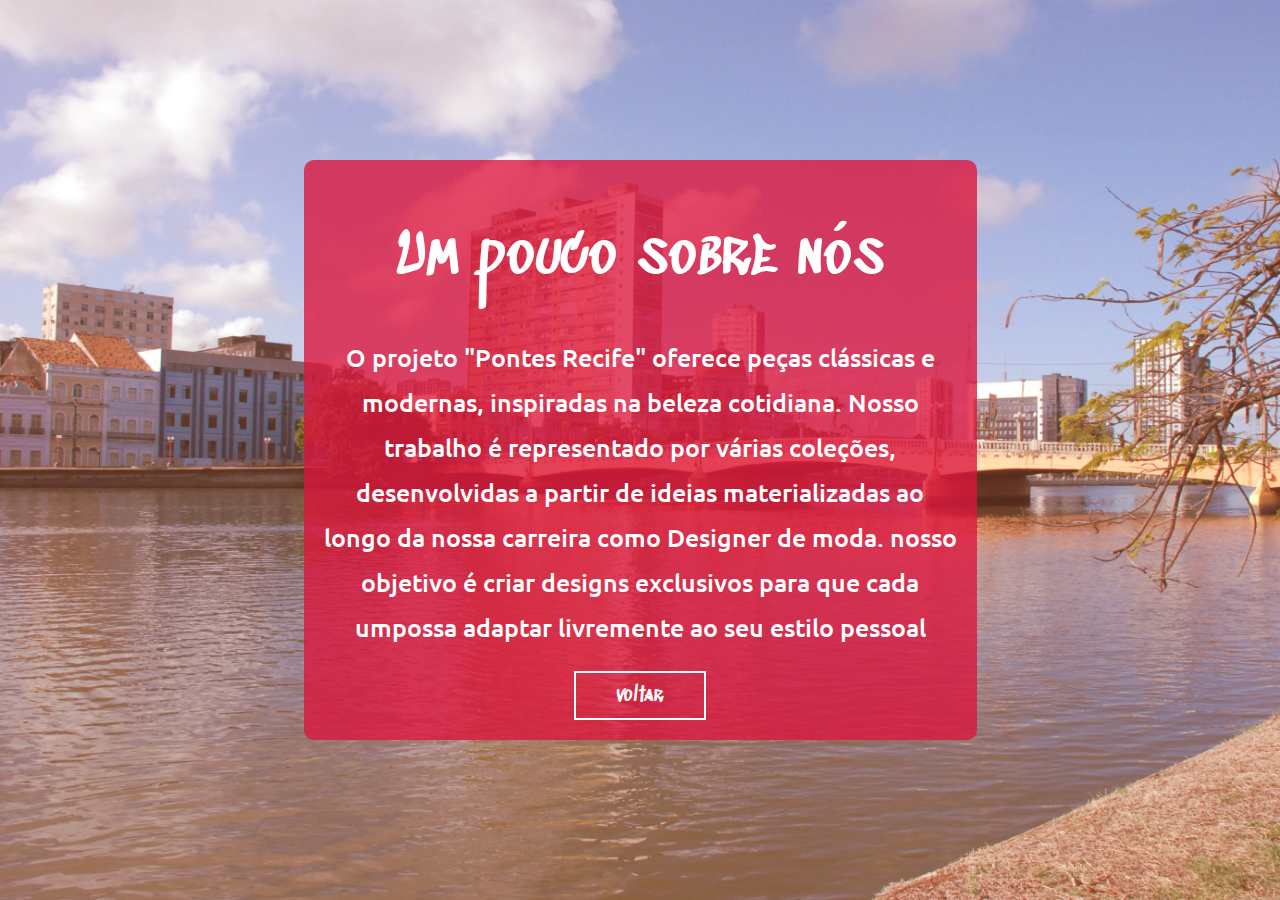
<file: artec/Parte do site _sobre_/index.html>
<!DOCTYPE html>
<html lang="en">
<head>
    <meta charset="UTF-8">
    <meta name="viewport" content="width=device-width, initial-scale=1.0">
    <title>sobre</title>
    <link rel="stylesheet" href="index.css">
    <link rel="stylesheet" href="https://fonts.googleapis.com/css2?family=Sedgwick+Ave+Display&display=swap">
    <link rel="stylesheet" href="https://fonts.googleapis.com/css2?family=Josefin+Sans:wght@100&family=Ubuntu:ital@1&display=swap">






</head>
<body>

    
    <div class="text-box">
        <h1 class = "title">Um pouco sobre nós</h1>
        <h2 class = "text">
            O projeto "Pontes Recife" oferece peças clássicas e<br>
            modernas, inspiradas na beleza cotidiana. Nosso<br>
            trabalho é representado por várias coleções,<br>
            desenvolvidas a partir de ideias materializadas ao<br>
            longo da nossa carreira como Designer de moda. nosso<br>
            objetivo é criar designs exclusivos para que cada<br>
            umpossa adaptar livremente ao seu estilo pessoal</h2>
            <button class="button">
                <a class="button-link" href=linkdapaginainicial>voltar</a>
            </button>
    </div>
</body>
</html>
</file>
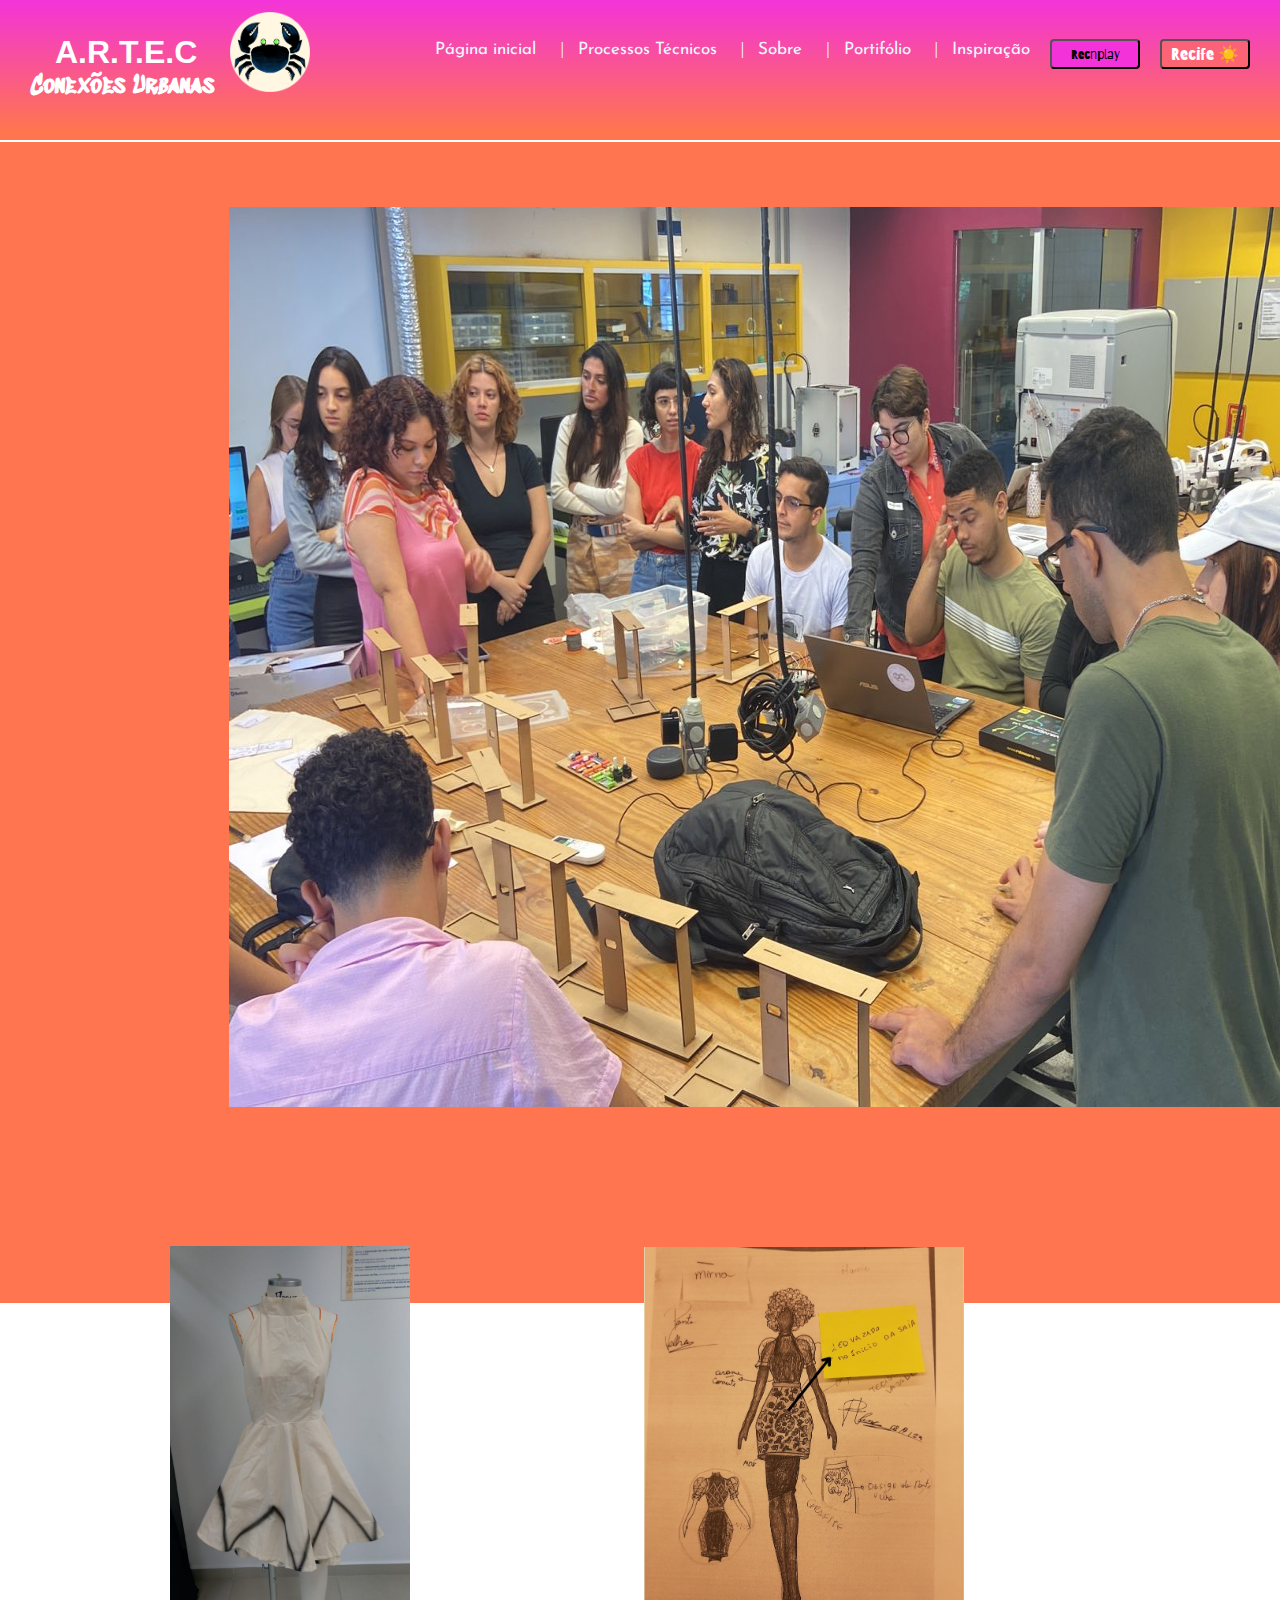
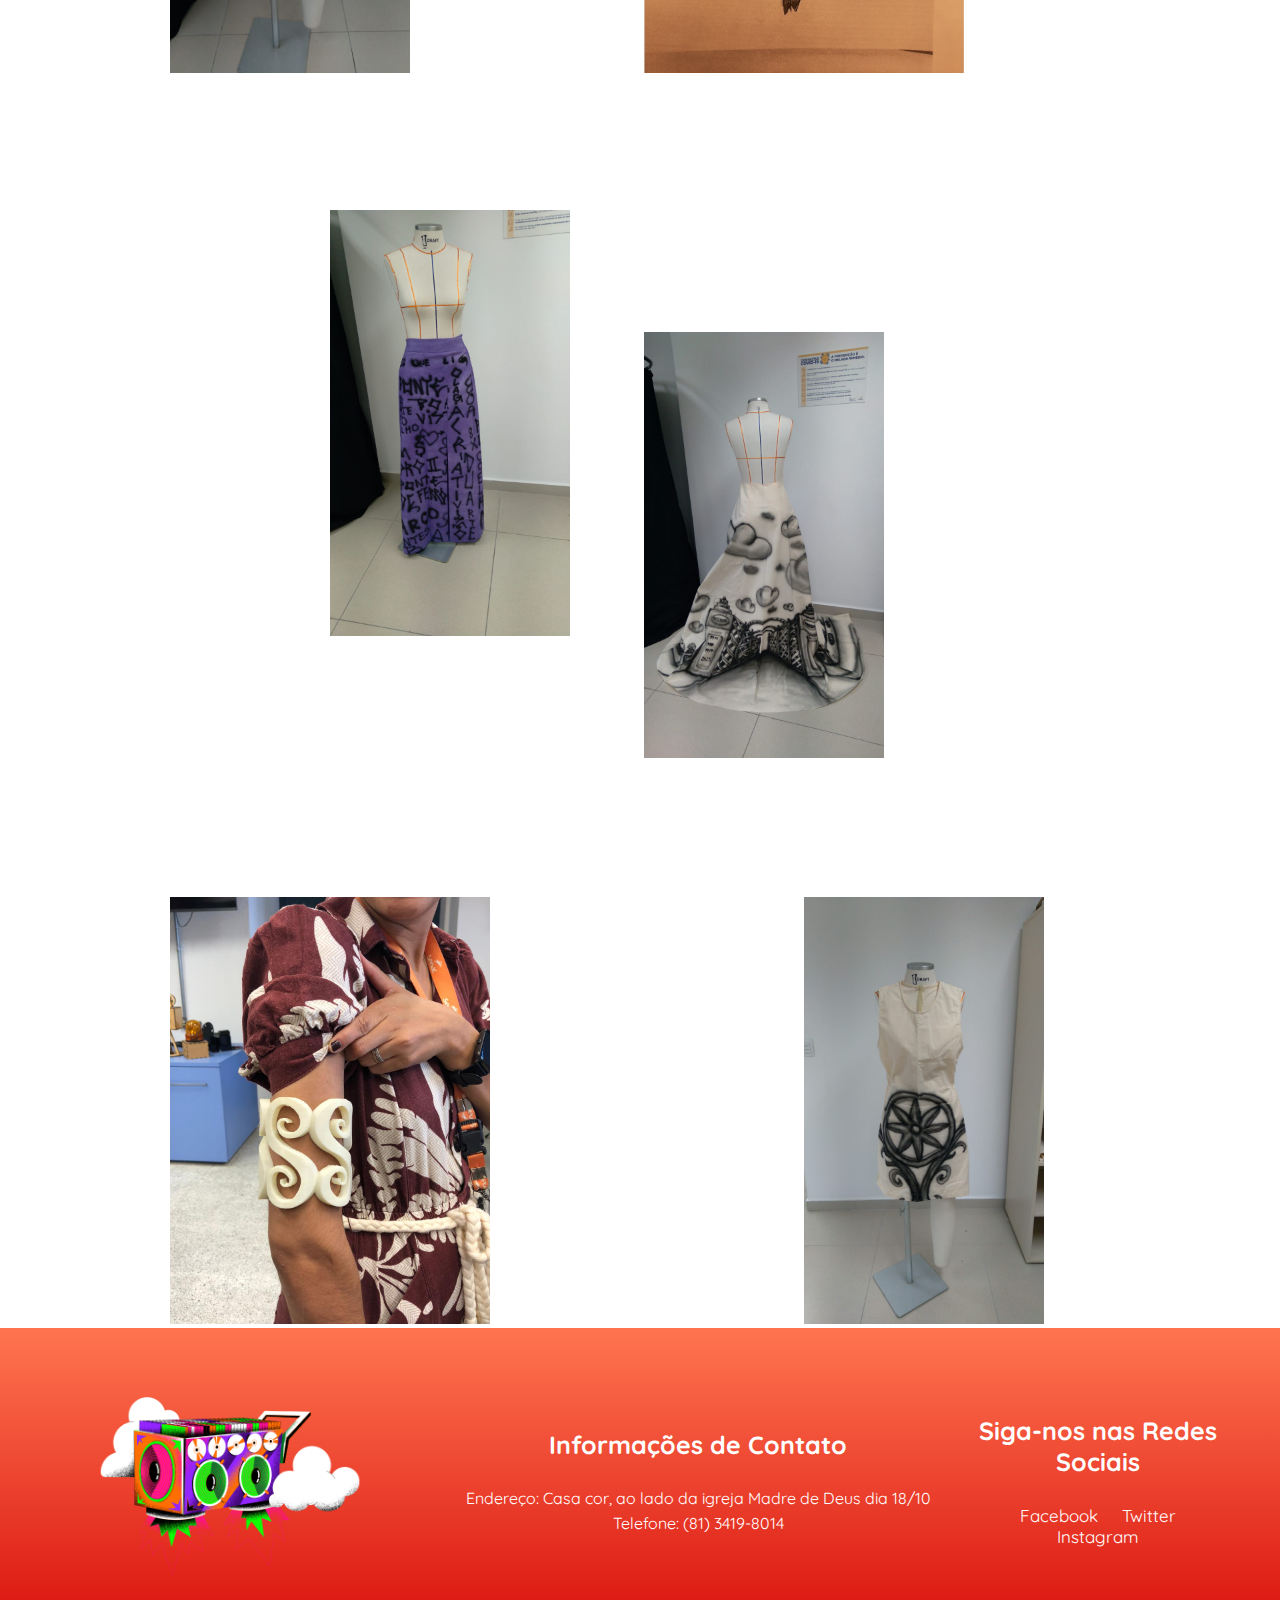
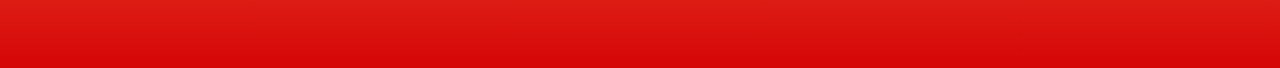
<file: artec/portifolio.html>
<!DOCTYPE html>
<html lang="en">
<head>
    <meta charset="UTF-8">
    <meta name="viewport" content="width=device-width, initial-scale=1.0">
    <title>Artec</title>
    <link href="https://cdn.jsdelivr.net/npm/bootstrap@5.3.2/dist/css/bootstrap.min.css" rel="stylesheet" integrity="sha384-T3c6CoIi6uLrA9TneNEoa7RxnatzjcDSCmG1MXxSR1GAsXEV/Dwwykc2MPK8M2HN" crossorigin="anonymous">    
    <link rel="stylesheet" href="portifolio.css">
    <link rel="preconnect" href="https://fonts.googleapis.com">
    <link rel="preconnect" href="https://fonts.gstatic.com" crossorigin>
    <link href="https://fonts.googleapis.com/css2?family=Sedgwick+Ave+Display&display=swap" rel="stylesheet">
    <link href="https://cdn.jsdelivr.net/npm/bootstrap@5.3.2/dist/css/bootstrap.min.css" rel="stylesheet" integrity="sha384-T3c6CoIi6uLrA9TneNEoa7RxnatzjcDSCmG1MXxSR1GAsXEV/Dwwykc2MPK8M2HN" crossorigin="anonymous">
    <link rel="preconnect" href="https://fonts.googleapis.com"><!doctype html>
    <meta name="viewport" content="width=device-width, initial-scale=1">
    <link rel="preconnect" href="https://fonts.gstatic.com" crossorigin>
    <link href="https://fonts.googleapis.com/css2?family=Vidaloka&display=swap" rel="stylesheet">

    <link rel="preconnect" href="https://fonts.googleapis.com">
    <link rel="preconnect" href="https://fonts.gstatic.com" crossorigin>
    <link href="https://fonts.googleapis.com/css2?family=Quicksand:wght@300&display=swap" rel="stylesheet">
    <link rel="stylesheet" href="https://stackpath.bootstrapcdn.com/bootstrap/4.1.3/css/bootstrap.min.css" integrity="sha384-MCw98/SFnGE8fJT3GXwEOngsV7Zt27NXFoaoApmYm81iuXoPkFOJwJ8ERdknLPMO" crossorigin="anonymous">
    
    

    <link rel="preconnect" href="https://fonts.googleapis.com">
    <link rel="preconnect" href="https://fonts.gstatic.com" crossorigin>
    <link href="https://fonts.googleapis.com/css2?family=Sedgwick+Ave+Display&display=swap" rel="stylesheet">
    
    <link rel="preconnect" href="https://fonts.googleapis.com">
    <link rel="preconnect" href="https://fonts.gstatic.com" crossorigin>
    <link href="https://fonts.googleapis.com/css2?family=Vidaloka&display=swap" rel="stylesheet">

    <link rel="preconnect" href="https://fonts.googleapis.com">
    <link rel="preconnect" href="https://fonts.gstatic.com" crossorigin>
    <link href="https://fonts.googleapis.com/css2?family=Quicksand:wght@300&display=swap" rel="stylesheet">

    
    <link rel="preconnect" href="https://fonts.googleapis.com">
    <link rel="preconnect" href="https://fonts.gstatic.com" crossorigin>
    <link href="https://fonts.googleapis.com/css2?family=Barriecito&display=swap" rel="stylesheet">

    <link rel="preconnect" href="https://fonts.googleapis.com">
    <link rel="preconnect" href="https://fonts.gstatic.com" crossorigin>
    <link href="https://fonts.googleapis.com/css2?family=Josefin+Sans&display=swap" rel="stylesheet">

    <link rel="preconnect" href="https://fonts.googleapis.com">
    <link rel="preconnect" href="https://fonts.gstatic.com" crossorigin>
    <link href="https://fonts.googleapis.com/css2?family=Josefin+Sans&family=Ubuntu+Condensed&display=swap" rel="stylesheet">
    <link href="https://cdn.jsdelivr.net/npm/bootstrap@5.3.2/dist/css/bootstrap.min.css" rel="stylesheet" integrity="sha384-T3c6CoIi6uLrA9TneNEoa7RxnatzjcDSCmG1MXxSR1GAsXEV/Dwwykc2MPK8M2HN" crossorigin="anonymous">
</head>
  <body>
    <script src="https://cdn.jsdelivr.net/npm/bootstrap@5.3.2/dist/js/bootstrap.bundle.min.js" integrity="sha384-C6RzsynM9kWDrMNeT87bh95OGNyZPhcTNXj1NW7RuBCsyN/o0jlpcV8Qyq46cDfL" crossorigin="anonymous"></script>
  </body>
</html>

<body>
    <header>
        <div class="header-content">
            <h1>A.R.T.E.C</h1>
            <h2>Conexões Urbanas</h2>
            <section class ="logozinha">
            <img width="80px" src="fotos/Picsart_23-10-09_17-12-58-183.png">
            </section>
            
        </div>

        <nav>
            
            <ul style="margin-top: 29px;">
                <button>
                    <a href="apiclimarecife/apiclimarecife/apiclima.html" style="text-decoration: none; color: white; font-family: 'Barriecito', cursive;"><p>Recife ☀️</p></a>
                  </button>
                <li>
                    <a href="https://recnplay.pe/"><button class="btn6">Recnplay</button></a>
                </li>
                <li><a style="color: aliceblue; text-decoration: none; font-family:  'Josefin Sans', sans-serif; ;"  href="index.html">Página inicial</a></li>
                <a style="color: white;" href="#">|</a>
                <li><a  style="color: aliceblue; text-decoration: none; font-family:  'Josefin Sans', sans-serif;" href="processos.html">Processos Técnicos</a></li>
                <a style="color: white;" href="#">|</a>
                <li><a style="color: aliceblue; text-decoration: none ;font-family:  'Josefin Sans', sans-serif;" href="sobre.html">Sobre</a></li>
                <a style="color: white;" href="#">|</a>
                <li><a style="color: aliceblue; text-decoration: none;font-family:  'Josefin Sans', sans-serif;" href="portifolio.html">Portifólio</a></li>
                <a style="color: white;"  href="#">|</a>
                <li><a style="color: aliceblue; text-decoration: none;font-family:  'Josefin Sans', sans-serif;" href="inspiraçao.html">Inspiração</a></li>
            </ul>
        

        </nav>
          
    </header>
    <hr>
    <body>
        <section5 class="Fundo">
        <section1 class ="Imagem2">
            <div class="imagens-container">
             <img src="fotos/moda2.jpg" class="card-img-top">
             <div class="overlay">
                 <p>Aqui vemos a equipe de moda se reunindo com os professores do curso, discutindo ideias e colocando partes do <br>projeto em prática, essa foto mostra bem como a colaboração de todos ajuda na realização do projeto.</p>
             </div>
         </div>
        </section1>

         <section3 class ="Imagem3"><br>                                                                         
            <div class="imagens-container">
            <img src="fotos/moda11.jpg">
            <div class="overlay">
                <p>Parte do projeto de confecção de um vestido baseado na ponte limoeiro.</p>
            </div>
            </div>
         
         <section4 class ="Imagem4">
            <div class="imagens-container">
            <img src="fotos/moda4.jpg">
             <div class="overlay">
                 <p>Projeto feito por uma das alunas <br>com base nos conceitos pedidos pelos professores.</p>
             </div>
             </div>
         </section4>
         <section5 class ="Imagem5">
            <div class="imagens-container">
             <img src="fotos/moda22.jpeg">
             <div class="overlay">
                 <p>Projeto feito pelo grupo<br>utilizando do grafiti e a ponte limoeiro como idealização do vestido.</p>
             </div>
         </div>
         </section5>

        <section1 class ="Imagem6">
            <div class="imagens-container">
             <img src="fotos/moda33.jpeg">
             <div class="overlay">
                 <p>Vestido com design baseado na <br>ponte da boa vista de recife.</p>
             </div>
         </div>
         </section1>

         <section1 class ="Imagem7">
            <div class="imagens-container">
             <img src="fotos/moda8.jpg">
             <div class="overlay">
                 <p>Projeto feito em impressora 3D para fazer <br>parte do modelo final.</p>
             </div>
         </div>
         </section1>

         <section1 class ="Imagem8">
            <div class="imagens-container">
             <img src="fotos/moda44.jpeg">
             <div class="overlay">
                 <p>Vestido confeccionado baseado no design da ponte 6 de março.</p>
             </div>
         </div>
         </section1>
        </section5>

        <footer>
            <div class="footer-content">
                <div class="footer-logo">
                    <img src="imagens/footer.png" alt="Logo da Empresa">
                </div>
                <div class="footer-info">
                    <h4 style="font-size: 25px;margin-bottom: 28px;">Informações de Contato</h4>
                    <p>Endereço: Casa cor, ao lado da igreja Madre de Deus dia 18/10</p>
                    <p>Telefone: (81) 3419-8014</p>
                </div>
                <div class="footer-social">
                    <h4 style="font-size: 25px; margin-bottom: 28px;">Siga-nos nas Redes Sociais</h4>
                    <ul>
                        <li><a href="https://pt-br.facebook.com/recnplayfestival/">Facebook</a></li>
                        <li><a href="https://twitter.com/recnplay_br">Twitter</a></li>
                        <li><a href="https://www.instagram.com/recnplayfestival/">Instagram</a></li>
                    
                    </ul>
                </div>
            </div>
        </footer>
    
        
    </body>


    </body>






    
</html>
</file>
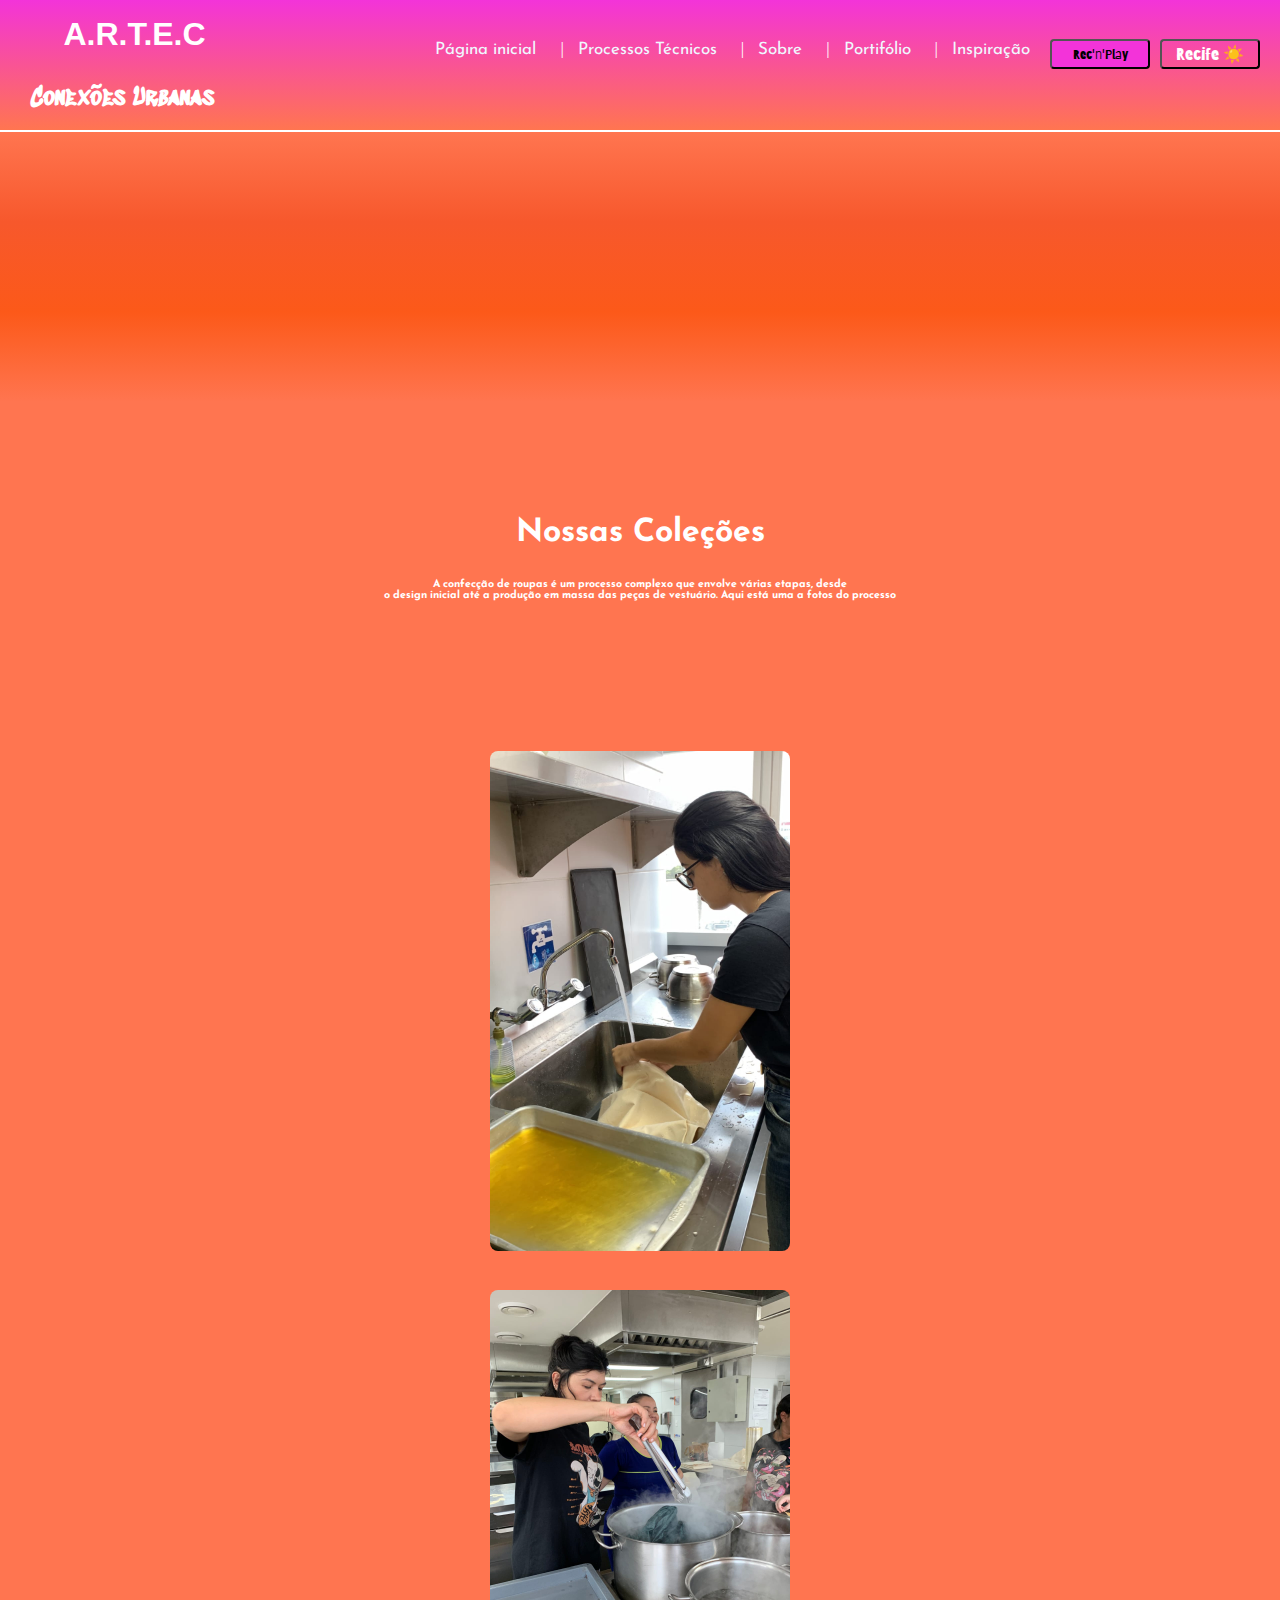
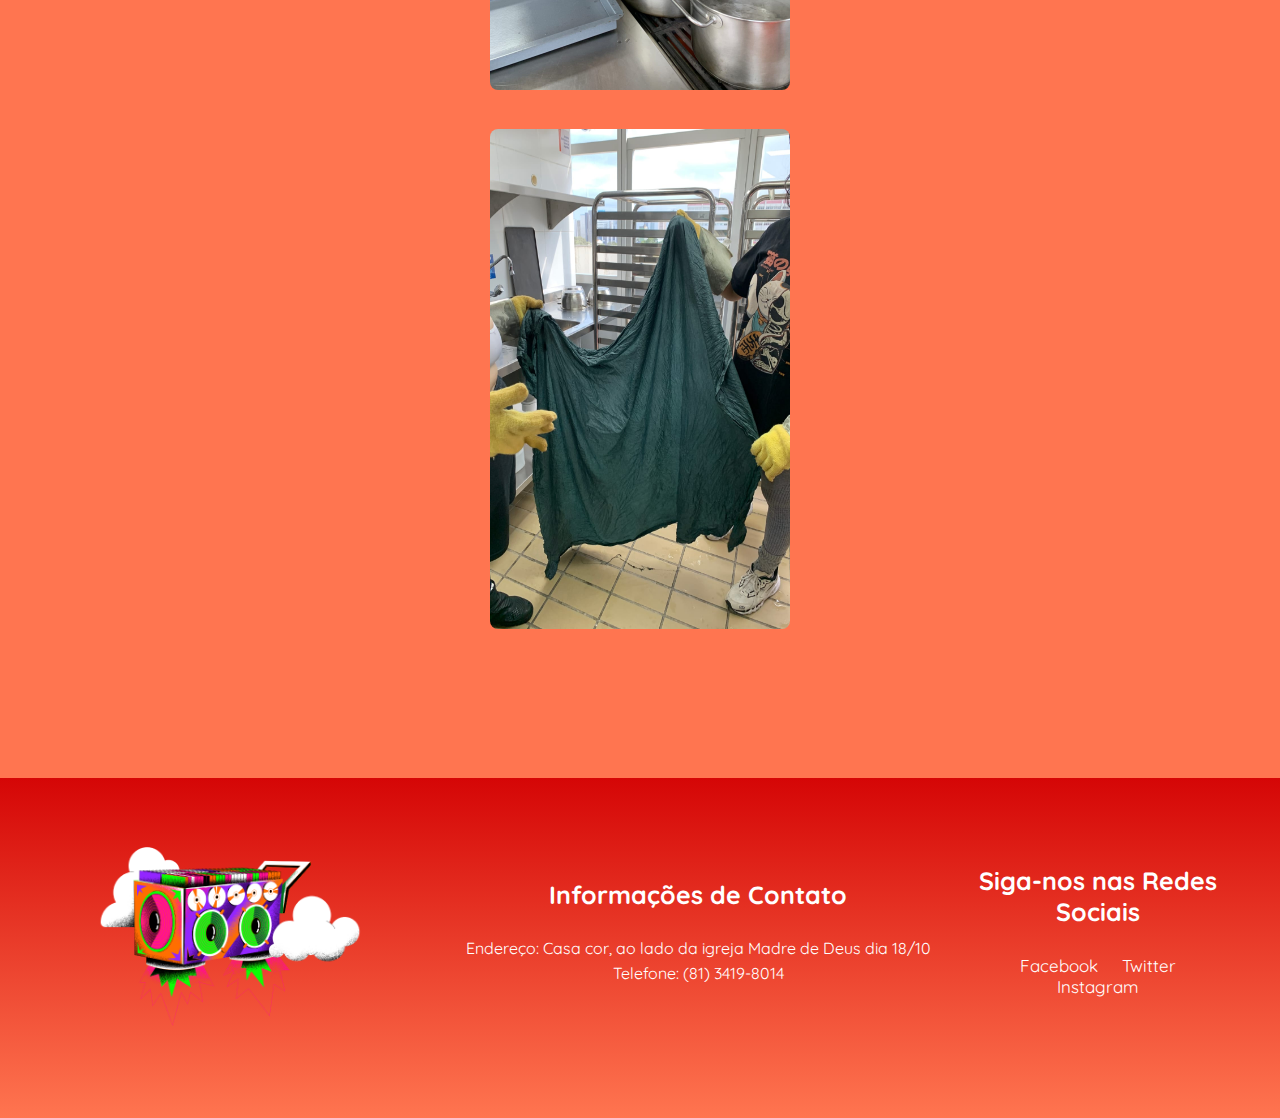
<file: artec/processos.html>
<!DOCTYPE html>
<html lang="pt-br">
<head>
    <meta charset="UTF-8">
    <meta name="viewport" content="width=device-width, initial-scale=1.0">
    <title>Artec</title>
    
    <link rel="preconnect" href="https://fonts.googleapis.com">
    <link rel="preconnect" href="https://fonts.gstatic.com" crossorigin>
    <link href="https://fonts.googleapis.com/css2?family=Sedgwick+Ave+Display&display=swap" rel="stylesheet">
    
    <link rel="preconnect" href="https://fonts.googleapis.com">
    <link rel="preconnect" href="https://fonts.gstatic.com" crossorigin>
    <link href="https://fonts.googleapis.com/css2?family=Vidaloka&display=swap" rel="stylesheet">

    <link rel="preconnect" href="https://fonts.googleapis.com">
    <link rel="preconnect" href="https://fonts.gstatic.com" crossorigin>
    <link href="https://fonts.googleapis.com/css2?family=Quicksand:wght@300&display=swap" rel="stylesheet">
    <link rel="stylesheet" href="https://stackpath.bootstrapcdn.com/bootstrap/4.1.3/css/bootstrap.min.css" integrity="sha384-MCw98/SFnGE8fJT3GXwEOngsV7Zt27NXFoaoApmYm81iuXoPkFOJwJ8ERdknLPMO" crossorigin="anonymous">
    

    <link rel="preconnect" href="https://fonts.googleapis.com">
    <link rel="preconnect" href="https://fonts.gstatic.com" crossorigin>
    <link href="https://fonts.googleapis.com/css2?family=Sedgwick+Ave+Display&display=swap" rel="stylesheet">
    
    <link rel="preconnect" href="https://fonts.googleapis.com">
    <link rel="preconnect" href="https://fonts.gstatic.com" crossorigin>
    <link href="https://fonts.googleapis.com/css2?family=Vidaloka&display=swap" rel="stylesheet">

    <link rel="preconnect" href="https://fonts.googleapis.com">
    <link rel="preconnect" href="https://fonts.gstatic.com" crossorigin>
    <link href="https://fonts.googleapis.com/css2?family=Quicksand:wght@300&display=swap" rel="stylesheet">

    
    <link rel="preconnect" href="https://fonts.googleapis.com">
    <link rel="preconnect" href="https://fonts.gstatic.com" crossorigin>
    <link href="https://fonts.googleapis.com/css2?family=Barriecito&display=swap" rel="stylesheet">

    <link rel="preconnect" href="https://fonts.googleapis.com">
    <link rel="preconnect" href="https://fonts.gstatic.com" crossorigin>
    <link href="https://fonts.googleapis.com/css2?family=Josefin+Sans&display=swap" rel="stylesheet">

    <link rel="preconnect" href="https://fonts.googleapis.com">
    <link rel="preconnect" href="https://fonts.gstatic.com" crossorigin>
    <link href="https://fonts.googleapis.com/css2?family=Josefin+Sans&family=Ubuntu+Condensed&display=swap" rel="stylesheet">
    <link rel="stylesheet" href="processos.css">
    

</head>
<body>
  <header>
    <div>
        <h1>A.R.T.E.C</h1>
        <h2>Conexões Urbanas</h2>
    </div>
   
    <nav>
        
        <ul style="margin-top: 29px;">
            <button>
                <a href="apiclimarecife/apiclimarecife/apiclima.html" style="text-decoration: none; color: white; font-family: 'Barriecito', cursive;"><p>Recife ☀️</p></a>
              </button>
            <li>
                <a href="https://recnplay.pe/"><button class="btn6">Rec'n'Play</button></a>
            </li>
            <li><a style="color: aliceblue; text-decoration: none; font-family:  'Josefin Sans', sans-serif; ;"  href="index.html">Página inicial</a></li>
            <a style="color: white;" href="#">|</a>
            <li><a  style="color: aliceblue; text-decoration: none; font-family:  'Josefin Sans', sans-serif;" href="processos.html">Processos Técnicos</a></li>
            <a style="color: white;" href="#">|</a>
            <li><a style="color: aliceblue; text-decoration: none ;font-family:  'Josefin Sans', sans-serif;" href="sobre.html">Sobre</a></li>
            <a style="color: white;" href="#">|</a>
            <li><a style="color: aliceblue; text-decoration: none;font-family:  'Josefin Sans', sans-serif;" href="portifolio.html">Portifólio</a></li>
            <a style="color: white;"  href="#">|</a>
            <li><a style="color: aliceblue; text-decoration: none;font-family:  'Josefin Sans', sans-serif;" href="inspiraçao.html">Inspiração</a></li>
        </ul>

    </nav>
</header> <hr class="hr2">
<header class="header2">
    
</header>
    <main class="container-fluid">
        <div>
          <div id="texto-colecoes">
            <h1>Nossas Coleções</h1>
            <h6>A confecção de roupas é um processo  complexo que envolve várias etapas, desde <br> o design inicial até a produção em massa das peças de vestuário.  Aqui está uma a fotos do processo</h6></div>
        </div class="container">
        <div class="row">
            <div class="col">
              <img width="300px" height="500px" src="fotosdamoda/WhatsApp Image 2023-10-04 at 18.46.45 (1).jpeg" style="border-radius: 8px;" alt="" class="imagens">
             
            </div>
            <div class="col">
              <img width="300px" height="400px" src="fotosdamoda/WhatsApp Image 2023-10-04 at 18.46.45 (2).jpeg" alt="" style="border-radius: 8px;" class="imagens">
              
            </div>
            <div class="col">
              <img width="300px" height="500px" src="fotosdamoda/WhatsApp Image 2023-10-04 at 18.46.45.jpeg" style="border-radius: 8px;" alt="" class="imagens">
              
            </div>
          </div>
        </div>
    </main>
    <footer>
      <div class="footer-content">
          <div class="footer-logo">
              <img src="imagens/footer.png" alt="Logo da Empresa">
          </div>
          <div class="footer-info">
              <h4 style="font-size: 25px;margin-bottom: 28px;">Informações de Contato</h4>
              <p>Endereço: Casa cor, ao lado da igreja Madre de Deus dia 18/10</p>
              <p>Telefone: (81) 3419-8014</p>
          </div>
          <div class="footer-social">
              <h4 style="font-size: 25px; margin-bottom: 28px;">Siga-nos nas Redes Sociais</h4>
              <ul>
                  <li><a href="https://pt-br.facebook.com/recnplayfestival/">Facebook</a></li>
                  <li><a href="https://twitter.com/recnplay_br">Twitter</a></li>
                  <li><a href="https://www.instagram.com/recnplayfestival/">Instagram</a></li>
              
              </ul>
          </div>
      </div>
  </footer>
</body>
</html>
</file>
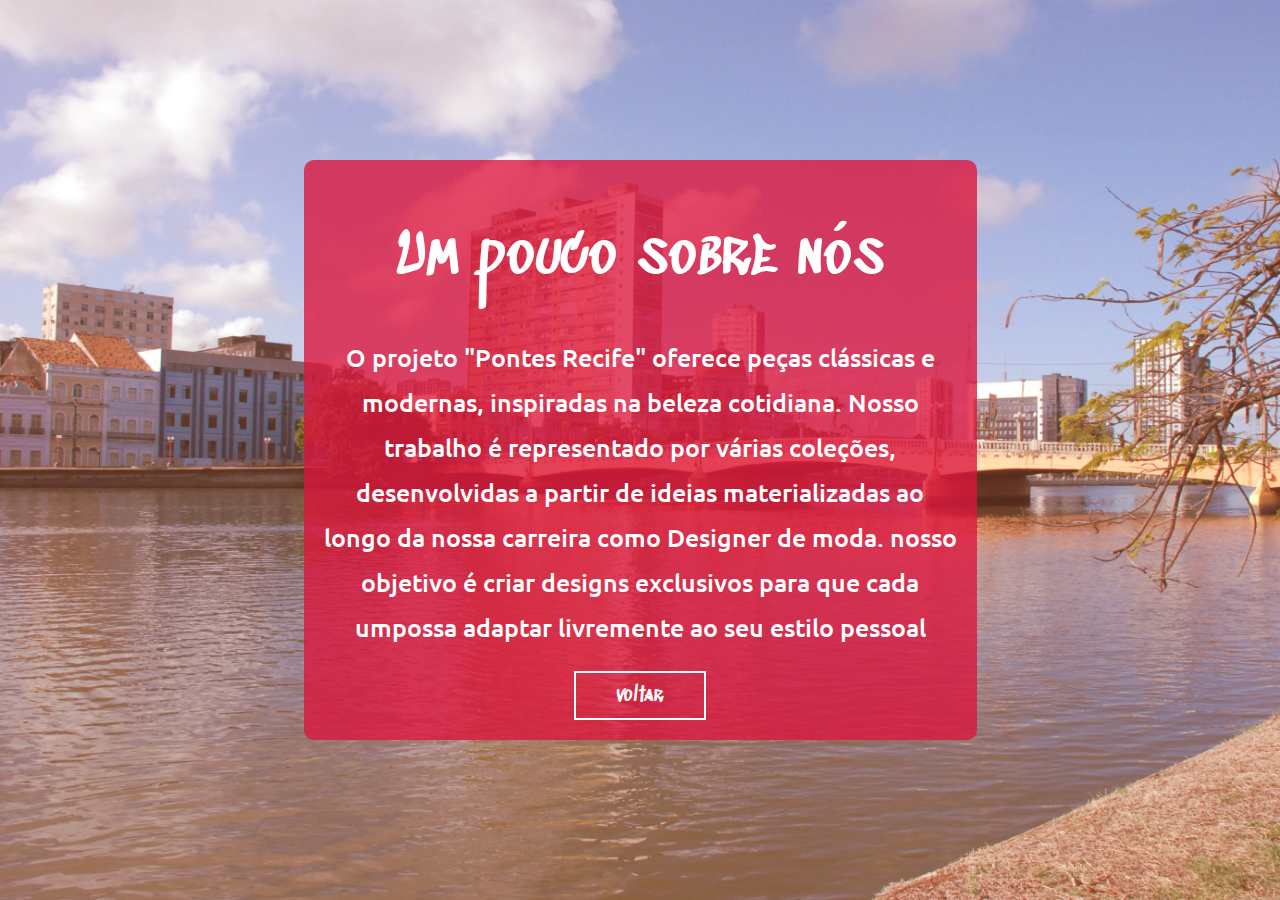
<file: artec/sobre.html>
<!DOCTYPE html>
<html lang="en">
<head>
    <meta charset="UTF-8">
    <meta name="viewport" content="width=device-width, initial-scale=1.0">
    <title>sobre</title>
    <link rel="stylesheet" href="sobre.css">
    <link rel="stylesheet" href="https://fonts.googleapis.com/css2?family=Sedgwick+Ave+Display&display=swap">
    <link rel="stylesheet" href="https://fonts.googleapis.com/css2?family=Josefin+Sans:wght@100&family=Ubuntu:ital@1&display=swap">






</head>
<body>

    
    <div class="text-box">
        <h1 class = "title">Um pouco sobre nós</h1>
        <h2 class = "text">
            O projeto "Pontes Recife" oferece peças clássicas e<br>
            modernas, inspiradas na beleza cotidiana. Nosso<br>
            trabalho é representado por várias coleções,<br>
            desenvolvidas a partir de ideias materializadas ao<br>
            longo da nossa carreira como Designer de moda. nosso<br>
            objetivo é criar designs exclusivos para que cada<br>
            umpossa adaptar livremente ao seu estilo pessoal</h2>
            <button class="button">
                <a class="button-link" href=index.html>voltar</a>
            </button>
    </div>
</body>
</html>
</file>
<file: artec/Parte do site _sobre_/index.css>
* {
    font-family: "Sedgwick Ave display", cursive;  
}

body {
    color: #ffffff;
    display: flex;
    justify-content: center;
    align-items: center;
    text-align: center;
    height: 100vh;
    max-width: 100%;
    max-height: 100%;
    margin: 0;
    background-image: url("ponte.jpeg");
    background-blend-mode: lighten;
    background-color: #ff7f504d;
    background-size: cover;
    background-repeat: no-repeat;
}

.title {
    font-size: 60px;
    font-weight: 300;




}

.text{
    font-size: 25px;
    line-height: 1.8;
    font-weight: 500;
    font-family: 'Josefin Sans', sans-serif;
    font-family: 'Ubuntu', sans-serif;
}

.text-box {
    background-color: #dc143cc7;
    border-radius: 10px;
    padding: 20px;
    text-align: center;
    max-width: 80%;
    max-height: 80%;
    overflow: auto;
    margin: 0 auto;
}

.button {
    background-color: transparent;
    font-size: 20px;
    color: #ffffff;
    padding: 10px 20px;
    border: 2px solid #ffffff;
    cursor: pointer;
    transition: background-color 0.3s, color 0.3s;
    
}

.button-link {
    text-decoration: none; /* Remove sublinhado do link */
    color: #ffffff;
    padding: 10px 20px;
}

.button:hover {
    background-color: #ffffff;
    color: #dc143cc7;
}
</file>
<file: artec/portifolio.css>
/* Estilo para o header */
*{
    padding: 0;
    margin: 0;
}

body{
    background: url('background-9.jpg') no-repeat center center fixed;
    background-size: cover;
  
}

.logozinha{
    margin-left: 200px;
    margin-top: -90px;
}

/* Estilo para o header */
header {
    background: linear-gradient(to bottom, rgb(243, 51, 217),#FF7550);
    height: 110px;
    color: white;
    display: flex;
    justify-content: space-between;
    align-items: center;
    background-color: #f0f0f0; /* Cor de fundo do header */
    padding: 10px;
  }
  
  header h1{
    font-family: 'Josefin Sans', sans-serif;
    font-family: 'Ubuntu Condensed', sans-serif;
    font-weight: bolder;
    margin-left: 25px;
 }
 
 header h2{
     font-family: 'Sedgwick Ave Display', cursive;
     font-size: 25px;
 }

 .btn6{
    height: 30px;
    font-family: 'Barriecito', cursive;;
    background-color: rgb(243, 51, 217);
}


nav {
    position: absolute; /* Para posicionamento absoluto */
    top: 0; /* Para alinhar o topo do nav com o topo do header */
    right: 0; /* Para alinhar o nav à direita do header */
    padding: 10px; /* Espaçamento interno */
    
}

ul {
    list-style: none; /* Remover marcadores de lista */
    padding: 0;
    margin-top: 20px;
}

li {
    display: inline; /* Exibir os itens da lista em linha */
    margin-right: 10px; /* Espaçamento entre os itens */
    width: 100px;
    height: 60px;
    border-radius: 10px;
    padding: 10px;
    background-color: transparent; /* Define o fundo como transparente */
    border: 50px solid cor-da-borda; /* Define a cor e a largura da borda */
   
}

a {
    text-decoration: none; /* Remover sublinhado dos links */ /* Cor do texto dos links */
    font-size: 17px;
}

/* Estiliza o texto da mensagem */
.hover-text {
    position: absolute;
    background-color: rgba(0, 0, 0, 0.7); /* Cor de fundo com transparência */
    color: white;
    padding: 10px;
    border-radius: 5px;
    display: none; /* Inicialmente, esconde a mensagem */
    top: 50%;
    left: 70%;
    transform: translate(10px, -50%); /* Posiciona à direita da imagem e verticalmente centralizado */
}

/* Exibe a mensagem quando o mouse passa por cima da imagem */
.image-container:hover .hover-text {
    display: block;
}




 
  /* Estilo para o lado esquerdo (div) */
  header div {
    margin-left: 20px; /* Margem à esquerda para afastar do lado esquerdo da tela */
  }
  
 /* Estilo para o lado direito (botão) */
header button {
    margin-right: 20px; /* Mantendo a margem direita */
    border-radius: 4px;
    width: 90px;
    height: 30px;
    float: right; /* Alterado para float: right para alinhar à direita */
}

hr {
    border: none;
    border-top: 2px solid white; /* Cor e estilo da linha (substitua pela cor desejada) */
    margin: 10px 0; /* Espaçamento superior e inferior da linha */
}

button::before {
    position: absolute;
    content: "";
    background: var(--color);
    width: 150px;
    height: 200px;
    z-index: -1;
    border-radius: 50%;
}

button:hover {
    color: white;
}

button:before {
    top: 100%;
    left: 100%;
    transition: .3s all;
}

button:hover::before {
    top: -30px;
    left: -30px;
}



main h1{
    font-family: 'Josefin Sans', sans-serif;
}

main h2{
    font-family: 'Josefin Sans', sans-serif;
}

main{
    background-color: #FF7550;
    height: 1290px;
    color: white;
}

td h1{
    margin-left: 200px;
    font-size: 70px;
}

td h2{
    margin-left: 200px;
    margin-top: 20px;
    font-family: 'Quicksand', sans-serif;
}

td p{
    margin-left: 200px;
    margin-top: 20px;
    font-family: 'Quicksand', sans-serif;
    font-weight: bolder;
}

#content{
    background-color: #FF7550;
    background: url("imagens/ponte\ santa\ isabel\ 1916.png");
    background-size: 100%;
    width: 100vw;
    height: 100vh;
    background-repeat: no-repeat
}

#content img{
    border-radius: 10px;
}



section p{
    display: flex;
    justify-content: center;
    color: white;
    text-align: center;
    padding-top: 16px;
    font-family: 'Quicksand', sans-serif;
    font-size: 18px;
}



article h1{
    text-align: center;
    padding-top: 80px;
    font-size: 60px;
}



#content04{
    background: linear-gradient(to bottom, #d50606,#FF7550);
    height: 700px;
    font-family:  'Vidaloka', serif;
    color: white;
}



section div{
    display: flex;
    justify-content: center;
    padding: 150px;
}
 

.Imagem2 {
    .imagens-container {
        position: relative;
        display: inline-block;
        left: 17.9%;
        margin-top: 55px;
 
    }
    .imagens-container img {
        max-width: 100%;
        height: auto;
        display: block;
        width: 1600px;
        height: 900px;

    }
    
    .overlay {
        position: absolute;
        top: 0;
        left: 0;
        width: 100%;
        height: 100%;
        background-color: rgba(0, 0, 0, 0.7);
        display: flex;
        justify-content: center;
        align-items: center;
        opacity: 0;
        transition: opacity 0.3s ease-out;
    }
    
    .overlay p {
        color: white;
        font-size: 24px;
        text-align: center;
        padding: 20px;
    }
    
    .imagens-container:hover .overlay {
        opacity: 1;
    }
    

}





.Imagem3 {
    .imagens-container {
        position: relative;
        display: inline-block;
        margin-left: 150px;
        margin-top: 135px;
        width: 25%;
        height: 25%;
        left: 20px;
    }
    .imagens-container img {
        max-width: 75%;
        height: auto;
        display: block;
        
    }
    
    .overlay {
        position: absolute;
        top: 0;
        left: 0;
        width: 465px;
        height: 100%;
        background-color: rgba(0, 0, 0, 0.7);
        display: flex;
        justify-content: center;
        align-items: center;
        opacity: 0;
        transition: opacity 0.3s ease-out;
    }
    
    .overlay p {
        color: white;
        font-size: 24px;
        text-align: center;
        padding: 20px;
    }
    
    .imagens-container:hover .overlay {
        opacity: 1;
    }
    

}

.Imagem4 {
    .imagens-container {
        position: relative;
        display: inline-block;

    }
    .imagens-container img {
        max-width: 100%;
        height: auto;
        display: block;

    }
    
    .overlay {
        position: absolute;
        top: 0;
        left: 0;
        width: 100%;
        height: 100%;
        background-color: rgba(0, 0, 0, 0.7);
        display: flex;
        justify-content: center;
        align-items: center;
        opacity: 0;
        transition: opacity 0.3s ease-out;
    }
    
    .overlay p {
        color: white;
        font-size: 24px;
        text-align: center;
        padding: 20px;
    }
    
    .imagens-container:hover .overlay {
        opacity: 1;
    }
    

}

.Imagem5 {
    .imagens-container {
        position: relative;
        display: inline-block;
        bottom: 2px;
        left:180px;

    }
    .imagens-container img {
        max-width: 75%;
 
        height: auto;
        display: block;
    }
    
    .overlay {
        position: absolute;
        top: 0;
        left: 0;
        width: 465px;
        height: 100%;
        background-color: rgba(0, 0, 0, 0.7);
        display: flex;
        justify-content: center;
        align-items: center;
        opacity: 0;
        transition: opacity 0.3s ease-out;
    }
    
    .overlay p {
        color: white;
        font-size: 24px;
        text-align: center;
        padding: 20px;
    }
    
    .imagens-container:hover .overlay {
        opacity: 1;
    }
    

}

.Imagem6 {
    .imagens-container {
        position: relative;
        display: inline-block;
        
        top: 120px;
    }
    .imagens-container img {
        max-width: 75%;
        height: auto;
        display: block;
    }
    
    .overlay {
        position: absolute;
        top: 0;
        left: 0;
        width: 75%;
        height: 100%;
        background-color: rgba(0, 0, 0, 0.7);
        display: flex;
        justify-content: center;
        align-items: center;
        opacity: 0;
        transition: opacity 0.3s ease-out;
    }
    
    .overlay p {
        color: white;
        font-size: 24px;
        text-align: center;
        padding: 20px;
    }
    
    .imagens-container:hover .overlay {
        opacity: 1;
    }
    

}

.Imagem7 {
    .imagens-container {
        position: relative;
        display: inline-block;
        top: 120px;
    }
    .imagens-container img {
        max-width: 100%;
        height: auto;
        display: block;
    }
    
    .overlay {
        position: absolute;
        top: 0;
        left: 0;
        width: 100%;
        height: 100%;
        background-color: rgba(0, 0, 0, 0.7);
        display: flex;
        justify-content: center;
        align-items: center;
        opacity: 0;
        transition: opacity 0.3s ease-out;
    }
    
    .overlay p {
        color: white;
        font-size: 24px;
        text-align: center;
        padding: 20px;
    }
    
    .imagens-container:hover .overlay {
        opacity: 1;
    }
    

}

.Imagem8 {
    .imagens-container {
        position: relative;
        display: inline-block;
        top: 120px;
        left:180px;
    }
    .imagens-container img {
        max-height: 75%;
        height: auto;
        display: block;
    }
    
    .overlay {
        position: absolute;
        top: 0;
        left: 0;
        width: 75%;
        height: 100%;
        background-color: rgba(0, 0, 0, 0.7);
        display: flex;
        justify-content: center;
        align-items: center;
        opacity: 0;
        transition: opacity 0.3s ease-out;
    }
    
    .overlay p {
        color: white;
        font-size: 24px;
        text-align: center;
        padding: 20px;
    }
    
    .imagens-container:hover .overlay {
        opacity: 1;
    }
    

}


header button {
    margin-right: 20px; /* Mantendo a margem direita */
    border-radius: 4px;
    width: 90px;
    height: 30px;
    float: right; /* Alterado para float: right para alinhar à direita */
    background-color: #ff765088;
}



/* Estilo para o footer */
footer {
    margin-top: 120px;
   
    background: linear-gradient(to bottom,#FF7550,#d50606);
    color: #fff;
    padding: 20px 0;
    height: 300px;
    font-family: 'Quicksand', sans-serif;
}

.footer-content {
    text-align: center;
    display: flex;
    justify-content: space-between;
    align-items: center;
    max-width: 1200px;
    margin: 0 auto;
    padding: 0 20px;
    margin: 10px;
}

.footer-logo img {
    width: 400px;
    height: auto;
}

.footer-info {
    flex: 2;
    margin: 5px;
}

.footer-info h4 {
    font-size: 18px;
    margin: 5px;
}

.footer-info p {
    margin: 5px 0;
    
}

.footer-social {
    flex: 1;
}

.footer-social h4 {
    font-size: 18px;
}

.footer-social ul {
    list-style: none;
    padding: 0;
}

.footer-social ul li {
    margin: 5px 0;
}

.footer-social ul li a {
    text-decoration: none;
    color: #fff;
}

.footer-social ul li a:hover {
    text-decoration: underline;
}

section.background{
    background: linear-gradient(to bottom,#FF7550,#d50606);

}
</file>
<file: artec/processos.css>
*{
    padding: 0;
    margin: 0;
}
/* Estilo para o header */

header {
    background: linear-gradient(to bottom, rgb(243, 51, 217),#FF7550);
    height: 110px;
    color: white;
    display: flex;
    justify-content: space-between;
    align-items: center;
    background-color: #f0f0f0; /* Cor de fundo do header */
    padding: 10px;
  }
  
  header h1{
    font-family: 'Josefin Sans', sans-serif;
    font-family: 'Ubuntu Condensed', sans-serif;
    font-weight: bolder;
    margin-left: 25px;
 }
 
 header h2{
     font-family: 'Sedgwick Ave Display', cursive;
     font-size: 25px;
     padding: 0;
     margin: 0;
 }

.btn6{
    height: 30px;
    font-family: 'Barriecito', cursive;;
    background-color: rgb(243, 51, 217);
}


/* Restante do seu estilo CSS para header, nav, ul, li, etc. */




/* Restante do seu estilo CSS para header, h1, h2, nav, ul, li, etc. */


/* Restante do seu estilo CSS para header, h1, h2, nav, ul, li, etc. */


/* Restante do seu estilo CSS para header, h1, h2, nav, ul, li, etc. */


 nav {
    position: absolute; /* Para posicionamento absoluto */
    top: 0; /* Para alinhar o topo do nav com o topo do header */
    right: 0; /* Para alinhar o nav à direita do header */
    padding: 10px; /* Espaçamento interno */
    
}

ul {
    list-style: none; /* Remover marcadores de lista */
    padding: 0;
    margin-top: 20px;
}

li {
    display: inline; /* Exibir os itens da lista em linha */
    margin-right: 10px; /* Espaçamento entre os itens */
    width: 100px;
    height: 60px;
    border-radius: 10px;
    padding: 10px;
    background-color: transparent; /* Define o fundo como transparente */
    border: 50px solid cor-da-borda; /* Define a cor e a largura da borda */
   
}

a {
    text-decoration: none; /* Remover sublinhado dos links */ /* Cor do texto dos links */
    font-size: 17px;
}


a:hover {
    color: white; /* Altera a cor do texto para branco quando o mouse passa por cima */
    background-color: #ff76506d; /* Altera a cor de fundo para azul quando o mouse passa por cima */
    border-radius: 5px;
    width: 100px;
}

button::before {
    position: absolute;
    content: "";
    background: var(--color);
    width: 150px;
    height: 200px;
    z-index: -1;
    border-radius: 50%;
}

button:hover {
    color: white;
    
}

button:before {
    top: 100%;
    left: 100%;
    transition: .3s all;
    
}

button:hover::before {
    top: -30px;
    left: -30px;
}
 
  /* Estilo para o lado esquerdo (div) */
  header div {
    margin-left: 20px; /* Margem à esquerda para afastar do lado esquerdo da tela */
  }
  
 /* Estilo para o lado direito (botão) */
header button {
    margin-right: 10px; /* Mantendo a margem direita */
    margin-bottom: 10px;
    border-radius: 4px;
    width: 100px;
    height: 30px;
    float: right; /* Alterado para float: right para alinhar à direita */
    background-color: transparent;
}
.header2 {
    background: linear-gradient(to bottom,#FF7550,#f7582c,rgb(252, 89, 25),#FF7550);
    height: 250px;
    align-items: center; 
    justify-content: center;
    display: flex;
    flex-direction: column;
}

.hr2 {
    margin: 0;
    padding: 0;
    border: 1px solid rgb(255, 255, 255);
}

.art {
    text-align: right;
    padding-bottom: 20px; /* Reduzido o espaçamento inferior */
    font-size: 30px;
    font-family: 'Josefin Sans', sans-serif;
}

.rec {
    text-align: center;
    padding-top: 10px; /* Reduzido o espaçamento superior */
    padding-bottom: 10px; /* Adicionado espaçamento inferior */
    font-size: 25px;
    font-family: 'Josefin Sans', sans-serif;
}

.intro {
    text-align: center;
    padding-bottom: 20px; /* Ajustado o espaçamento inferior */
    font-size: 20px;
    font-family: 'Josefin Sans', sans-serif;
}

main{
    background-color: #FF7550;
    color: #fff;
    font-family: 'Josefin Sans', sans-serif;
    padding-top: 55px;
    padding-bottom: 110px;
}

section{
    background-color: #FF7550;
}

/* Estilo para o footer */
footer {
    background: linear-gradient(to bottom,#d50606,#FF7550);
    color: #fff;
    padding: 20px 0;
    height: 300px;
    font-family: 'Quicksand', sans-serif;
}@media screen and (max-width: 768px) {
    footer {
      height: 400px; /* Tamanho para telas menores */
      padding: 0;
    }
  }
.footer-content {
    text-align: center;
    display: flex;
    justify-content: space-between;
    align-items: center;
    max-width: 1200px;
    margin: 0 auto;
    padding: 0 20px;
    margin: 10px;
}@media screen and (max-width: 768px) {
    .footer-content {
      flex-wrap: wrap; /* Tamanho para telas menores */
      margin: 0;
      padding: 10px;
      padding-bottom: 0;
    }
  }

.footer-logo img {
    width: 400px;
    height: auto;
}@media screen and (max-width: 768px) {
    .footer-logo img {
      width: 250px; /* Tamanho para telas menores */
    }
  }

.footer-info {
    flex: 2;
    margin: 5px;
}

.footer-info h4 {
    font-size: 18px;
    margin: 5px;
}

.footer-info p {
    margin: 5px 0;
    
}

.footer-social {
    flex: 1;
}

.footer-social h4 {
    font-size: 18px;
}

.footer-social ul {
    list-style: none;
    padding: 0;
}

.footer-social ul li {
    margin: 5px 0;
}

.footer-social ul li a {
    text-decoration: none;
    color: #fff;
}

.footer-social ul li a:hover {
    text-decoration: underline;
}



td h1{
    margin-left: 200px;
    font-size: 50px;
}

td h2{
    margin-left: 200px;
    margin-top: 70px;
}

td p{
    margin-left: 200px;
    margin-top: 20px;
}

div{
    text-align: center;
}

div h1{ 
    margin-bottom: 30px;
}

.imagens{
    margin-bottom: 35px;
}

#texto-colecoes{
    margin-top: 60px;
    margin-bottom: 150px;
}
</file>
<file: artec/sobre.css>
* {
    font-family: "Sedgwick Ave display", cursive;  
}

body {
    color: #ffffff;
    display: flex;
    justify-content: center;
    align-items: center;
    text-align: center;
    height: 100vh;
    max-width: 100%;
    max-height: 100%;
    margin: 0;
    background-image: url("ponte.jpeg");
    background-blend-mode: lighten;
    background-color: #ff7f504d;
    background-size: cover;
    background-repeat: no-repeat;
}

.title {
    font-size: 60px;
    font-weight: 300;




}

.text{
    font-size: 25px;
    line-height: 1.8;
    font-weight: 500;
    font-family: 'Josefin Sans', sans-serif;
    font-family: 'Ubuntu', sans-serif;
}

.text-box {
    background-color: #dc143cc7;
    border-radius: 10px;
    padding: 20px;
    text-align: center;
    max-width: 80%;
    max-height: 80%;
    overflow: auto;
    margin: 0 auto;
}

.button {
    background-color: transparent;
    font-size: 20px;
    color: #ffffff;
    padding: 10px 20px;
    border: 2px solid #ffffff;
    cursor: pointer;
    transition: background-color 0.3s, color 0.3s;
    
}

.button-link {
    text-decoration: none; /* Remove sublinhado do link */
    color: #ffffff;
    padding: 10px 20px;
}

.button:hover {
    background-color: #ffffff;
    color: #dc143cc7;
}
</file>
